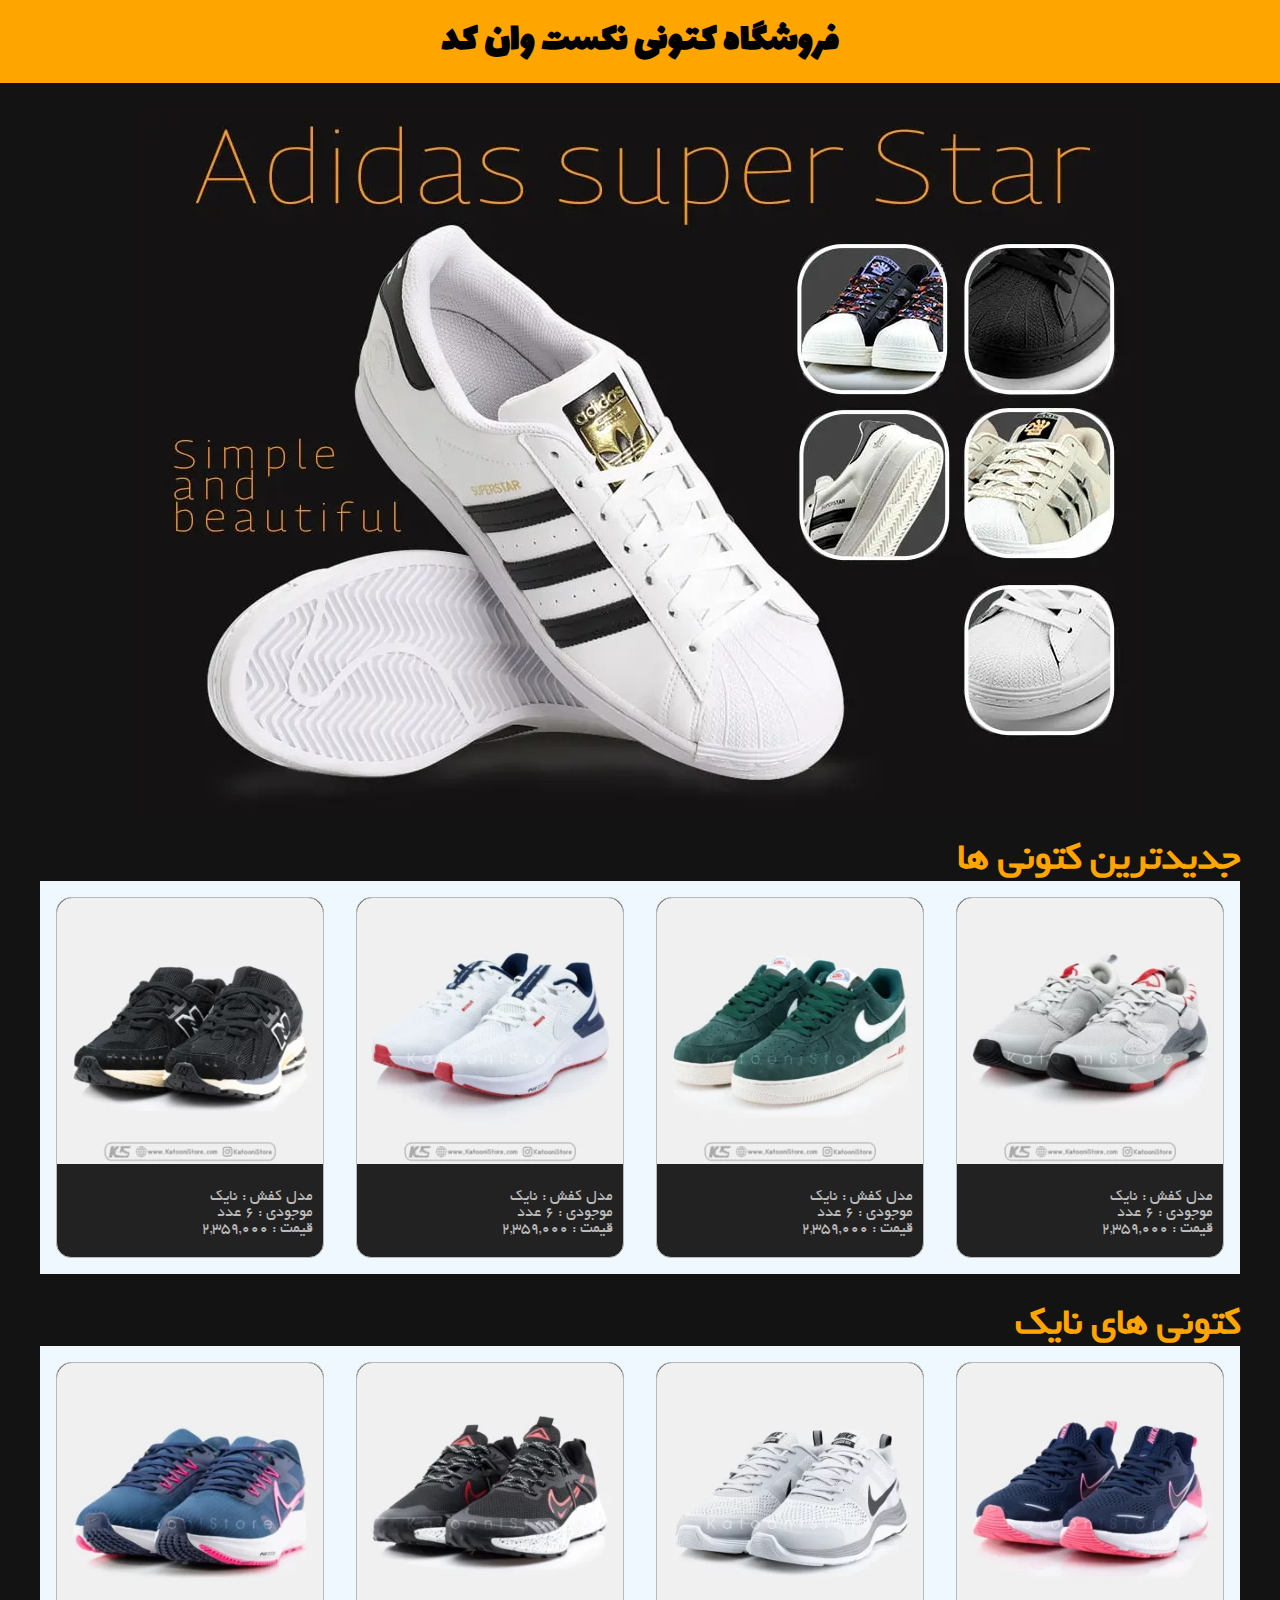
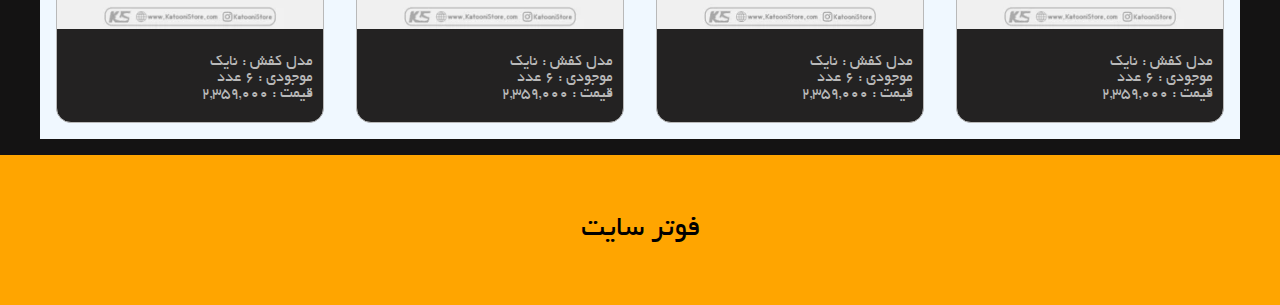
<file: katooni-project/katooni-project/index.html>
<!DOCTYPE html>
<html lang="en" dir="rtl">
<head>
    <meta charset="UTF-8">
    <meta name="viewport" content="width=device-width, initial-scale=1.0">
    <title>Document</title>
    <link rel="stylesheet" href="./style/style.css">
</head>
<body>
    <div class="header">
        <nav>
          <h1>فروشگاه کتونی نکست وان کد</h1>
        </nav>
        <div class="hero-img">
          <img src="./assets/images/hero.webp"/>
        </div>
    </div>


      <section class="katooni-section">
        <div class="container">
          <h2 class="section-title">جدیدترین کتونی ها</h2>
          <div  class="katooni-wrraper">
            <div class="katooni-item-col">
              <div class="katooni-card">
                <div class="card-header">
                  <img src="./assets/images/katooni1.webp" />
                </div>
                <div class="card-body">
                  <p>مدل کفش : نایک</p>
                  <p>موجودی : 6 عدد</p>
                  <p>قیمت : 2,359,000</p>
                </div>
              </div>
            </div>
            <div class="katooni-item-col">
              <div class="katooni-card">
                <div class="card-header">
                  <img src="./assets/images/katooni2.webp" />
                </div>
                <div class="card-body">
                  <p>مدل کفش : نایک</p>
                  <p>موجودی : 6 عدد</p>
                  <p>قیمت : 2,359,000</p>
                </div>
              </div>
            </div>
            <div class="katooni-item-col">
              <div class="katooni-card">
                <div class="card-header">
                  <img src="./assets/images/katooni3.webp" />
                </div>
                <div class="card-body">
                  <p>مدل کفش : نایک</p>
                  <p>موجودی : 6 عدد</p>
                  <p>قیمت : 2,359,000</p>
                </div>
              </div>
            </div>
            <div class="katooni-item-col">
              <div class="katooni-card">
                <div class="card-header">
                  <img src="./assets/images/katooni4.webp" />
                </div>
                <div class="card-body">
                  <p>مدل کفش : نایک</p>
                  <p>موجودی : 6 عدد</p>
                  <p>قیمت : 2,359,000</p>
                </div>
              </div>
            </div>
          </div>
        </div>
      </section>

      <section class="katooni-section">
        <div class="container">
          <h2 class="section-title">کتونی های نایک</h2>
          <div  class="katooni-wrraper">
            <div class="katooni-item-col">
              <div class="katooni-card">
                <div class="card-header">
                  <img src="./assets/images/katooni5.webp" />
                </div>
                <div class="card-body">
                  <p>مدل کفش : نایک</p>
                  <p>موجودی : 6 عدد</p>
                  <p>قیمت : 2,359,000</p>
                </div>
              </div>
            </div>
            <div class="katooni-item-col">
              <div class="katooni-card">
                <div class="card-header">
                  <img src="./assets/images/katooni6.webp" />
                </div>
                <div class="card-body">
                  <p>مدل کفش : نایک</p>
                  <p>موجودی : 6 عدد</p>
                  <p>قیمت : 2,359,000</p>
                </div>
              </div>
            </div>
            <div class="katooni-item-col">
              <div class="katooni-card">
                <div class="card-header">
                  <img src="./assets/images/katooni7.webp" />
                </div>
                <div class="card-body">
                  <p>مدل کفش : نایک</p>
                  <p>موجودی : 6 عدد</p>
                  <p>قیمت : 2,359,000</p>
                </div>
              </div>
            </div>
            <div class="katooni-item-col">
              <div class="katooni-card">
                <div class="card-header">
                  <img src="./assets/images/katooni8.webp" />
                </div>
                <div class="card-body">
                  <p>مدل کفش : نایک</p>
                  <p>موجودی : 6 عدد</p>
                  <p>قیمت : 2,359,000</p>
                </div>
              </div>
            </div>
          </div>
        </div>
      </section>

      <div class="footer">
        <p>فوتر سایت</p>
      </div>

</body>
</html>
</file>
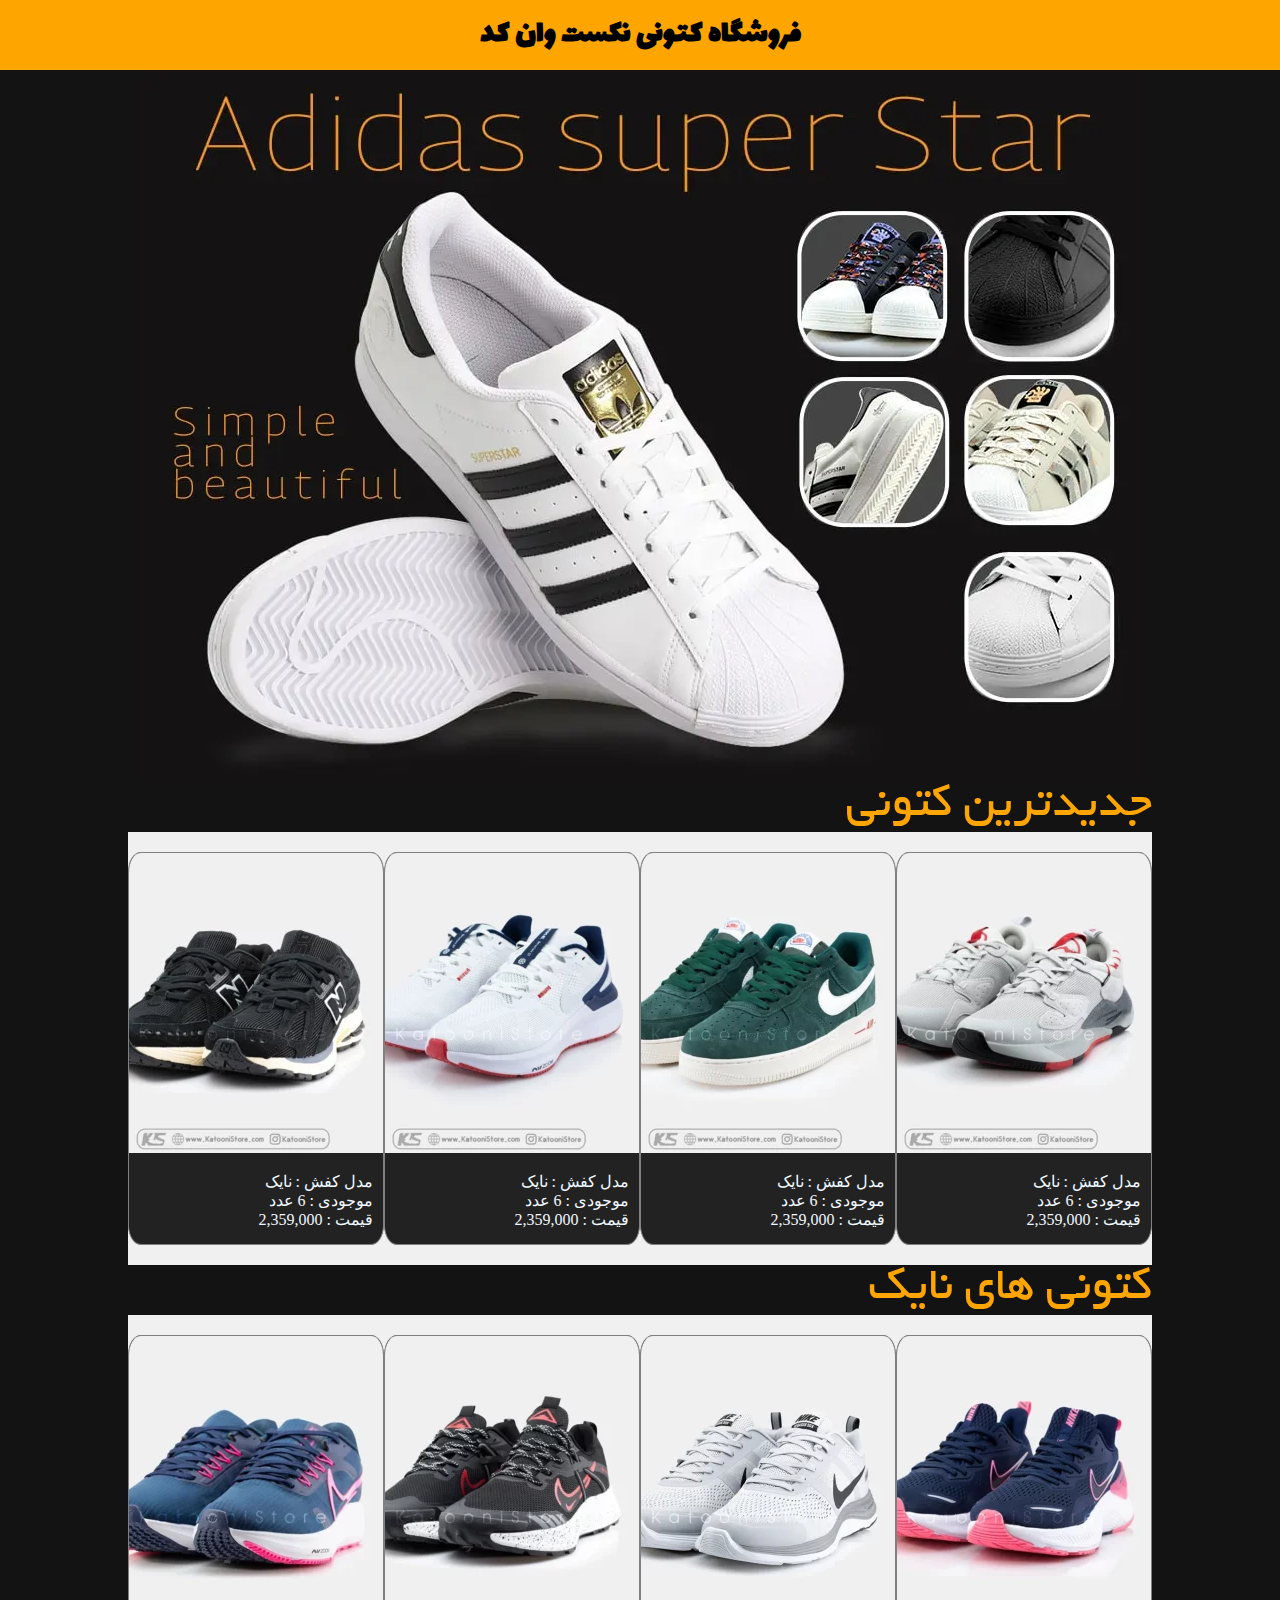
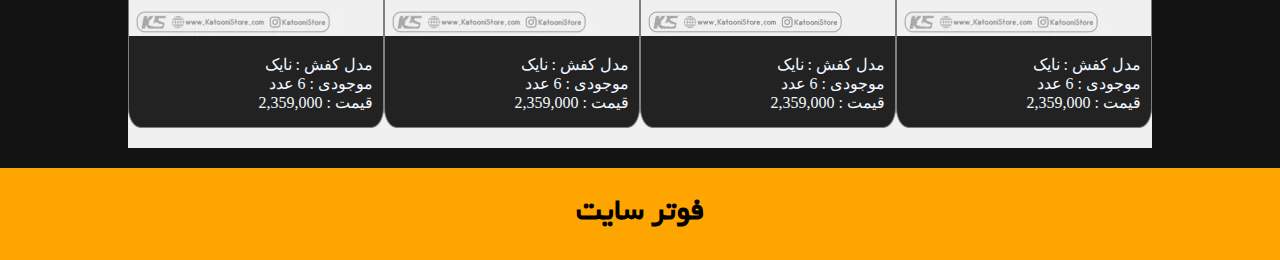
<file: saghar.html>
<!DOCTYPE html>
<html lang="fa" dir="rtl">
<head>
    <meta charset="UTF-8">
    <meta name="viewport" content="width=device-width, initial-scale=1.0">
    <title>test</title>
    <link rel="stylesheet" href="style/saghar.css">
</head>
<body>
    <div class="header">
        <h1>فروشگاه کتونی نکست وان کد</h1>
    </div>
    <div class="picture">
        <img src="assets/images/hero.webp" alt="عکس کتونی">
    </div>
    <div class="kattoni-section">
        <div class="kattoni-section1">
            <div class="holderkatooni">
                <div class="text">
                    <p>جدیدترین کتونی</p>
                </div>
                <div class="holder">
                    <div class="item">
                        <img src="assets/images/katooni1.webp" alt="">
                        <div class="textkt">
                            <p>مدل کفش : نایک</p>
                            <p>موجودی : 6 عدد</p>
                            <p>قیمت : 2,359,000</p>
                        </div>
                    </div>
                    <div class="item">
                        <img src="assets/images/katooni2.webp" alt="">
                        <div class="textkt">
                            <p>مدل کفش : نایک</p>
                            <p>موجودی : 6 عدد</p>
                            <p>قیمت : 2,359,000</p>
                        </div>
                    </div>
                    <div class="item">
                        <img src="assets/images/katooni3.webp" alt="">
                        <div class="textkt">
                            <p>مدل کفش : نایک</p>
                            <p>موجودی : 6 عدد</p>
                            <p>قیمت : 2,359,000</p>
                        </div>
                    </div>
                    <div class="item">
                        <img src="assets/images/katooni4.webp" alt="">
                        <div class="textkt">
                            <p>مدل کفش : نایک</p>
                            <p>موجودی : 6 عدد</p>
                            <p>قیمت : 2,359,000</p>
                        </div>
                    </div>
                </div>
            </div>
        </div>
        <div class="kattoni-section2">
            <div class="holderkatooni">
                <div class="text">
                    <p>کتونی های نایک</p>
                </div>
                <div class="holder">
                    <div class="item">
                        <img src="assets/images/katooni5.webp" alt="">
                        <div class="textkt">
                            <p>مدل کفش : نایک</p>
                            <p>موجودی : 6 عدد</p>
                            <p>قیمت : 2,359,000</p>
                        </div>
                    </div>
                    <div class="item">
                        <img src="assets/images/katooni6.webp" alt="">
                        <div class="textkt">
                            <p>مدل کفش : نایک</p>
                            <p>موجودی : 6 عدد</p>
                            <p>قیمت : 2,359,000</p>
                        </div>
                    </div>
                    <div class="item">
                        <img src="assets/images/katooni7.webp" alt="">
                        <div class="textkt">
                            <p>مدل کفش : نایک</p>
                            <p>موجودی : 6 عدد</p>
                            <p>قیمت : 2,359,000</p>
                        </div>
                    </div>
                    <div class="item">
                        <img src="assets/images/katooni8.webp" alt="">
                        <div class="textkt">
                            <p>مدل کفش : نایک</p>
                            <p>موجودی : 6 عدد</p>
                            <p>قیمت : 2,359,000</p>
                        </div>
                    </div>
                </div>
            </div>
        </div>
    </div>
    <div class="footer">
        <h1>فوتر سایت</h1>
    </div>

</body>
</html>
</file>
<file: katooni-project/katooni-project/style/style.css>
/* add fonts */
@font-face {
    font-family: 'lalezar';
    src: url('../assets/fonts/Lalezar.ttf');
}
@font-face {
    font-family: 'yekan';
    src: url('../assets/fonts/Yekan.ttf');
}

*{
    margin: 0;
    padding: 0;
    box-sizing: border-box;
    list-style-type: none;
}

body{
    font-family: yekan;
    background: #141313;
    color: rgb(235, 234, 234);
}

.container{
    margin: 0 auto;
    max-width: 1200px;
}

/* header */
.header{
    background-color: orange;
}
.header nav{
    color: black;
    text-align: center;
    font-size: 20px;
    font-family: 'lalezar';
    padding: 10px 0;
}
.hero-img{
    background: #141313;
    display: flex;
    justify-content: center;
    padding: 20px 0 10px;
}
.hero-img img{
    max-width: 100%;
}

.katooni-section {
    padding: 16px 0;
}
.section-title{
    color: orange;
    font-size: 40px;
}
.katooni-wrraper{
    display: flex;
    flex-wrap: wrap;
}
.katooni-item-col{
    padding: 16px;
    width: 100%;
    background-color: aliceblue;
}
.katooni-card{
    border: 1px solid #b9b9b9;
    background: #232222;
    border-radius: 15px;
    color: #b9b9b9;
}
.card-header img{
    width: 100%;
    height: auto;
    border-radius : 15px 15px 0 0;
}
.card-body{
    padding: 20px 10px;
}

/* footer */
.footer{
    height: 150px;
    display: flex;
    justify-content: center;
    align-items: center;
    background: orange;
    color: black;
    font-size: 30px;
}

/* responsive */
@media screen and (min-width : 768px) {
    .katooni-item-col{
        width: 50%;
    }
}
@media screen and (min-width : 992px) {
    .katooni-item-col{
        width: 25%;
    }
}
</file>
<file: style/saghar.css>
@font-face {
    font-family:'lalezar' ;
    src: url("../assets/fonts/Lalezar.ttf");
}

@font-face {
    font-family: 'yekan';
    src: url("../assets/fonts/Yekan.ttf");
}

*{
    margin: 0;
    padding: 0;
    box-sizing: border-box;
}

body{
    background-color: rgb(20,19,19);
}

.header{
    background-color: rgb(255,165,0);
    text-align: center;
    font-family: lalezar;
    padding: 10px;
}

.picture{
    display: flex;
    justify-content: center;
}

.kattoni-section{
    margin: 0 auto;
}

.text{
    color: rgb(255,165,0);
    font-size: 50px;
    font-family: yekan;
    display: block;
}

.holderkatooni{
    background-color: rgb(20,19,19);
    margin: 0px 10% ;
}

.holder{
    display: flex;
    background-color: rgb(239,240,239);

}

.item{
    color: aliceblue;
    background-color: rgb(35,34,34);
    border: 1px solid gray;
    border-radius: 5%;
    margin: 20px auto;
    overflow: hidden;
}
 img.item{
    border: 1px solid gray;
 }
.textkt{
    margin: 15px 10px;
}
.footer{
    background-color: rgb(255,165,0);
    text-align: center;
    font-family: yekan;
    padding: 30px;
    margin-top: 20px;
}
</file>
